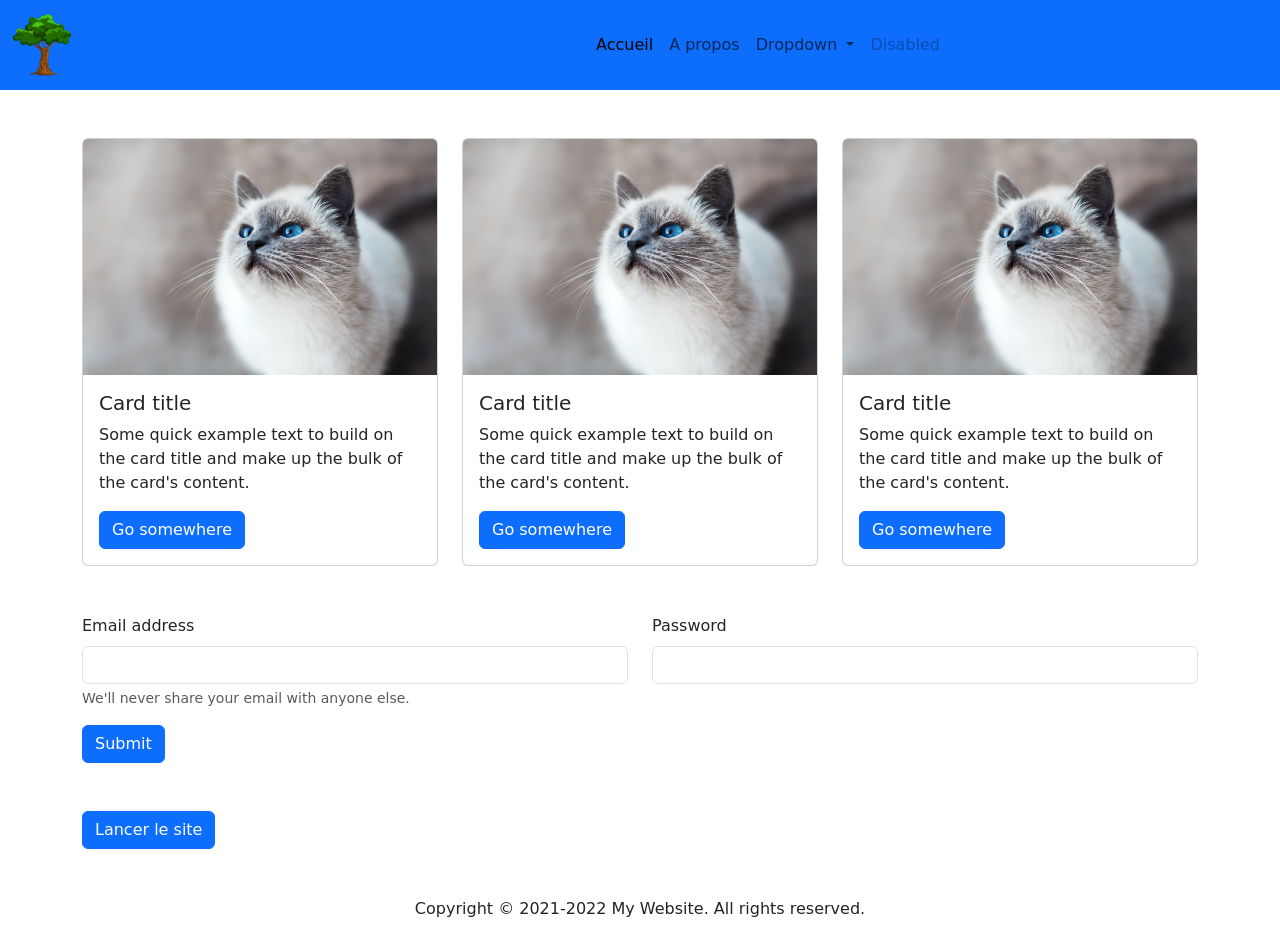
<file: accueil.html>
<!DOCTYPE html>
<html lang="en">

<head>
    <meta charset="UTF-8">
    <meta name="viewport" content="width=device-width, initial-scale=1.0">
    <title>Accueil</title>
    <link rel="stylesheet" href="boostrap/css/bootstrap.min.css">
</head>

<body>

    <header>
        <nav class="navbar navbar-expand-lg bg-primary">
            <div class="container-fluid">
                <a class="navbar-brand" href="#">
                    <img class="w-25" src="images/tree.png" alt="Logo">
                </a>
                <button class="navbar-toggler" type="button" data-bs-toggle="collapse"
                    data-bs-target="#navbarSupportedContent" aria-controls="navbarSupportedContent"
                    aria-expanded="false" aria-label="Toggle navigation">
                    <span class="navbar-toggler-icon"></span>
                </button>
                <div class="collapse navbar-collapse justify-content-center" id="navbarSupportedContent">
                    <ul class="navbar-nav">
                        <li class="nav-item">
                            <a class="nav-link active" aria-current="page" href="#">Accueil</a>
                        </li>
                        <li class="nav-item">
                            <a class="nav-link" href="#">A propos</a>
                        </li>
                        <li class="nav-item dropdown">
                            <a class="nav-link dropdown-toggle" href="#" role="button" data-bs-toggle="dropdown"
                                aria-expanded="false">
                                Dropdown
                            </a>
                            <ul class="dropdown-menu">
                                <li><a class="dropdown-item" href="#">Action</a></li>
                                <li><a class="dropdown-item" href="#">Another action</a></li>
                                <li>
                                    <hr class="dropdown-divider">
                                </li>
                                <li><a class="dropdown-item" href="#">Something else here</a></li>
                            </ul>
                        </li>
                        <li class="nav-item">
                            <a class="nav-link disabled" aria-disabled="true">Disabled</a>
                        </li>
                    </ul>
                </div>
            </div>
        </nav>
    </header>

    <main>

        <div class="container mt-5">
            <div class="row mb-5">
                <div class="col-md-4 col-sm-6 col-6">
                    <div class="card">
                        <img src="images/chat-2.jpg" class="card-img-top" alt="...">
                        <div class="card-body">
                            <h5 class="card-title">Card title</h5>
                            <p class="card-text">Some quick example text to build on the card title and make up the bulk
                                of
                                the card's
                                content.</p>
                            <a href="#" class="btn btn-primary">Go somewhere</a>
                        </div>
                    </div>
                </div>

                <div class="col-md-4 col-sm-6 col-6">
                    <div class="card">
                        <img src="images/chat-2.jpg" class="card-img-top" alt="...">
                        <div class="card-body">
                            <h5 class="card-title">Card title</h5>
                            <p class="card-text">Some quick example text to build on the card title and make up the bulk
                                of
                                the card's
                                content.</p>
                            <a href="#" class="btn btn-primary">Go somewhere</a>
                        </div>
                    </div>
                </div>

                <div class="col-md-4 col-sm-6 col-6">
                    <div class="card">
                        <img src="images/chat-2.jpg" class="card-img-top" alt="...">
                        <div class="card-body">
                            <h5 class="card-title">Card title</h5>
                            <p class="card-text">Some quick example text to build on the card title and make up the bulk
                                of
                                the card's
                                content.</p>
                            <a href="#" class="btn btn-primary">Go somewhere</a>
                        </div>
                    </div>
                </div>
            </div>

            <form>
                <div class="row">
                    <div class="col-md-6 col-12">
                        <div class="mb-3">
                            <label for="exampleInputEmail1" class="form-label">Email address</label>
                            <input type="email" class="form-control" id="exampleInputEmail1"
                                aria-describedby="emailHelp">
                            <div id="emailHelp" class="form-text">We'll never share your email with anyone else.</div>
                        </div>
                    </div>

                    <div class="col-md-6 col-12">
                        <div class="mb-3">
                            <label for="exampleInputPassword1" class="form-label">Password</label>
                            <input type="password" class="form-control" id="exampleInputPassword1">
                        </div>
                    </div>
                </div>
                <button type="submit" class="btn btn-primary">Submit</button>
            </form>

            <!-- Button trigger modal -->
            <button type="button" class="btn btn-primary mt-5 mb-5" data-bs-toggle="modal" data-bs-target="#exampleModal ">
                Lancer le site
            </button>

            <!-- Modal -->
            <div class="modal fade" id="exampleModal" tabindex="-1" aria-labelledby="exampleModalLabel"
                aria-hidden="true">
                <div class="modal-dialog">
                    <div class="modal-content">
                        <div class="modal-header">
                            <h1 class="modal-title fs-5" id="exampleModalLabel">
                                <Modal title>
                            </h1>
                            <button type="button" class="btn-close" data-bs-dismiss="modal" aria-label="Close"></button>
                        </div>
                        <div class="modal-body">
                            Bienvenue sur mon site
                        </div>
                        <div class="modal-footer">
                            <button type="button" class="btn btn-secondary" data-bs-dismiss="modal">Close</button>
                            <button type="button" class="btn btn-primary">Save changes</button>
                        </div>
                    </div>
                </div>
            </div>

        </div>



    </main>

    <footer>
        <div class="container">
            <p class="text-center">Copyright © 2021-2022 My Website. All rights reserved.</p>
        </div>
    </footer>

    <script src="boostrap/js/bootstrap.min.js"></script>
</body>

</html>
</file>
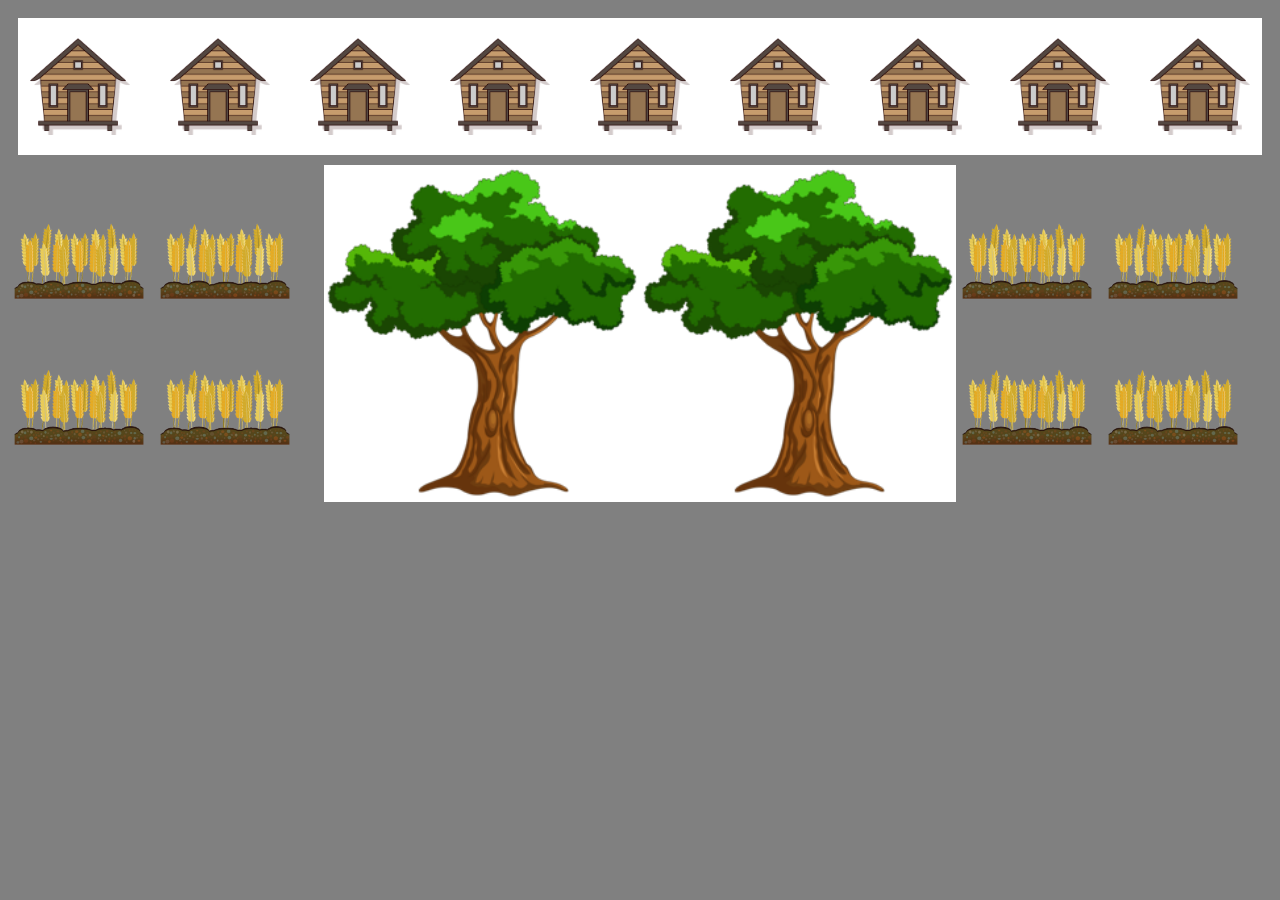
<file: arbre.html>
<!DOCTYPE html>
<html lang="en">

<head>
    <meta charset="UTF-8">
    <meta name="viewport" content="width=device-width, initial-scale=1.0">
    <title>Document</title>
    <link rel="stylesheet" href="arbre.css">
</head>

<body>
    <div class="maison">
        <img class="bg" src="images/house.png" alt="">
        <img class="bg" src="images/house.png" alt="">
        <img class="bg" src="images/house.png" alt="">
        <img class="bg" src="images/house.png" alt="">
        <img class="bg" src="images/house.png" alt="">
        <img class="bg" src="images/house.png" alt="">
        <img class="bg" src="images/house.png" alt="">
        <img class="bg" src="images/house.png" alt="">
        <img class="bg" src="images/house.png" alt="">
    </div>

    <div class="prairie">
        <div class="ble">
            <img src="images/wheat.png" alt="">
            <img src="images/wheat.png" alt="">
            <img src="images/wheat.png" alt="">
            <img src="images/wheat.png" alt="">
        </div>
        <div class="arbre">
<img src="images/tree.png" alt="">
        </div>
        <div class="arbre">
<img src="images/tree.png" alt="">
        </div>
        <div class="ble">
<img src="images/wheat.png" alt="">
<img src="images/wheat.png" alt="">
<img src="images/wheat.png" alt="">
<img src="images/wheat.png" alt="">
        </div>
    </div>


</body>

</html>
</file>
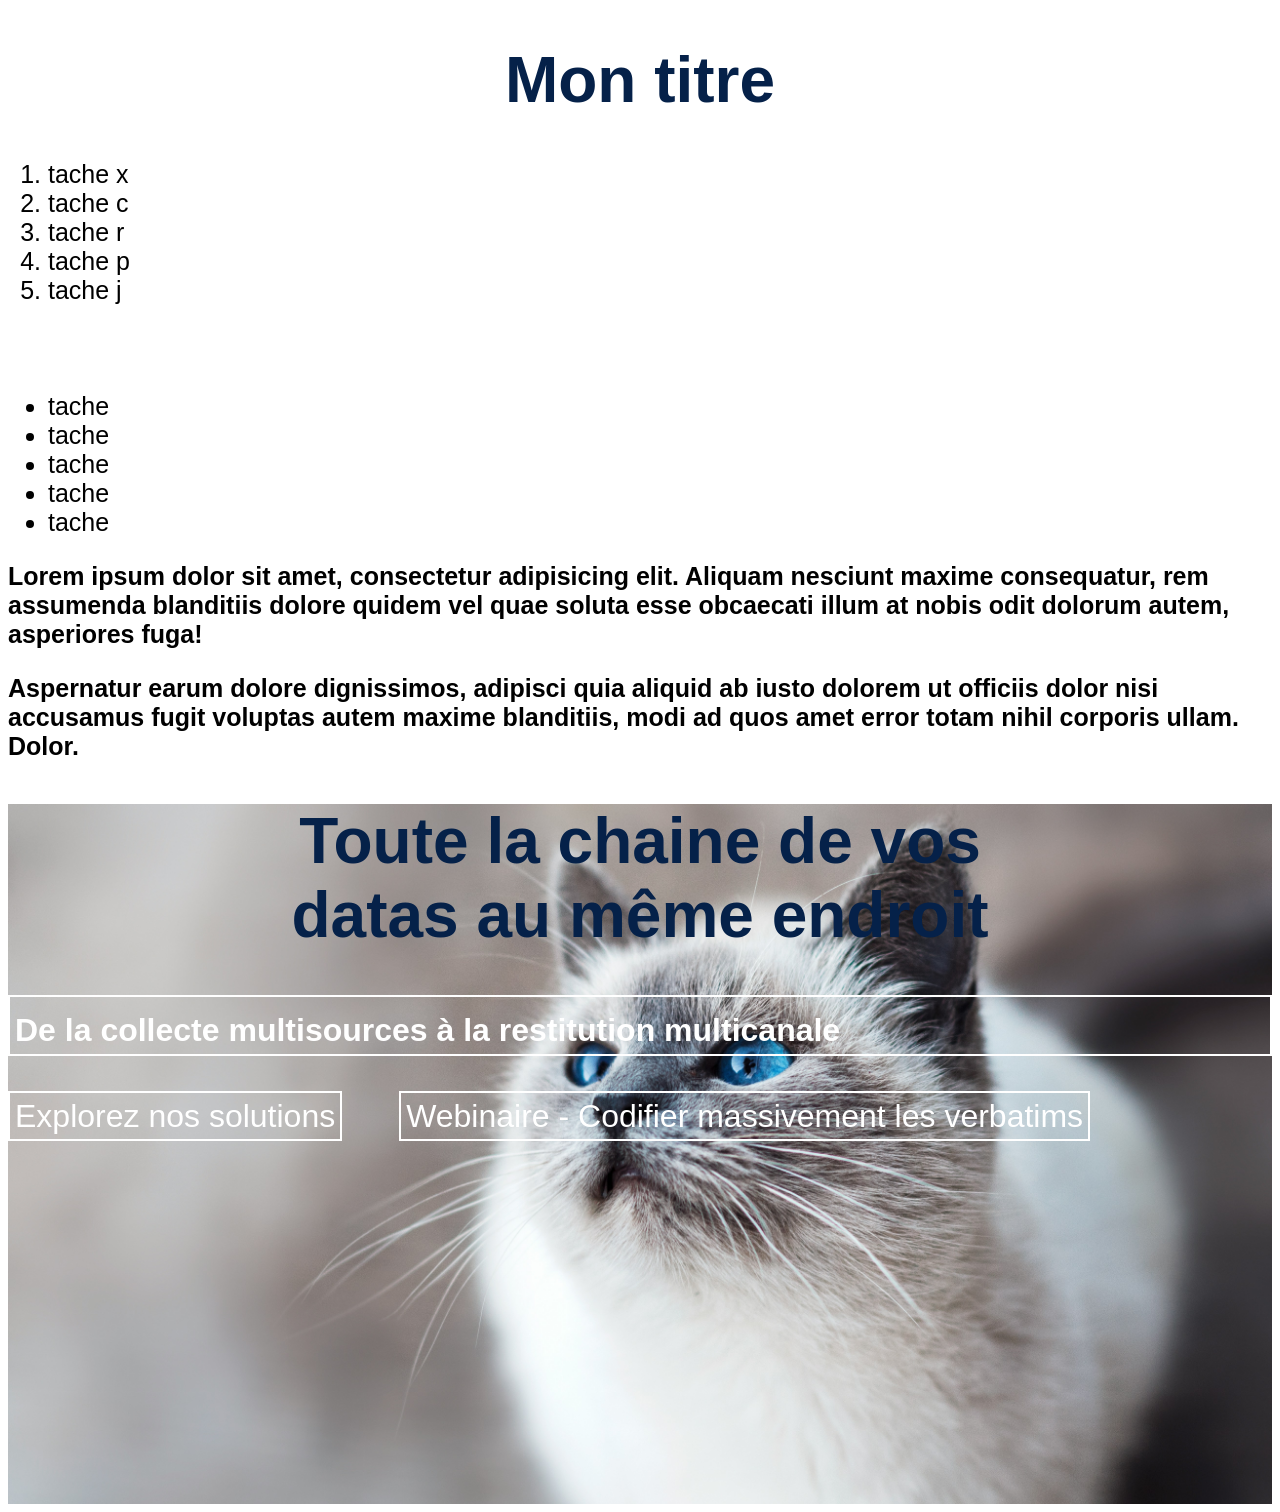
<file: exo.html>
<!DOCTYPE html>
<html lang="en">

<head>
    <meta charset="UTF-8">
    <meta name="viewport" content="width=device-width, initial-scale=1.0">
    <title>Mon exercice</title>
    <link rel="stylesheet" href="style.css">
</head>

<body>
    <h1>Mon titre</h1>
    <ol>
        <li>tache x</li>
        <li>tache c</li>
        <li>tache r</li>
        <li>tache p</li>
        <li>tache j</li>
    </ol>
    <a href="index.html">Mon menu</a>
    <ul>
        <li>tache</li>
        <li>tache</li>
        <li>tache</li>
        <li>tache</li>
        <li>tache</li>
    </ul>

    <p>Lorem ipsum dolor sit amet, consectetur adipisicing elit. Aliquam nesciunt maxime consequatur, rem assumenda
        blanditiis dolore quidem vel quae soluta esse obcaecati illum at nobis odit dolorum autem, asperiores fuga!</p>
    <p>Aspernatur earum dolore dignissimos, adipisci quia aliquid ab iusto dolorem ut officiis dolor nisi accusamus
        fugit voluptas autem maxime blanditiis, modi ad quos amet error totam nihil corporis ullam. Dolor.</p>

    <div>
        <h1>Toute la chaine de vos <br>datas au même endroit</h1>
        <h4>De la collecte multisources à la restitution multicanale</h4>
        <a href="#">Explorez nos solutions</a>
        <a href="#">Webinaire - Codifier massivement les verbatims</a>
    </div>

</body>

</html>
</file>
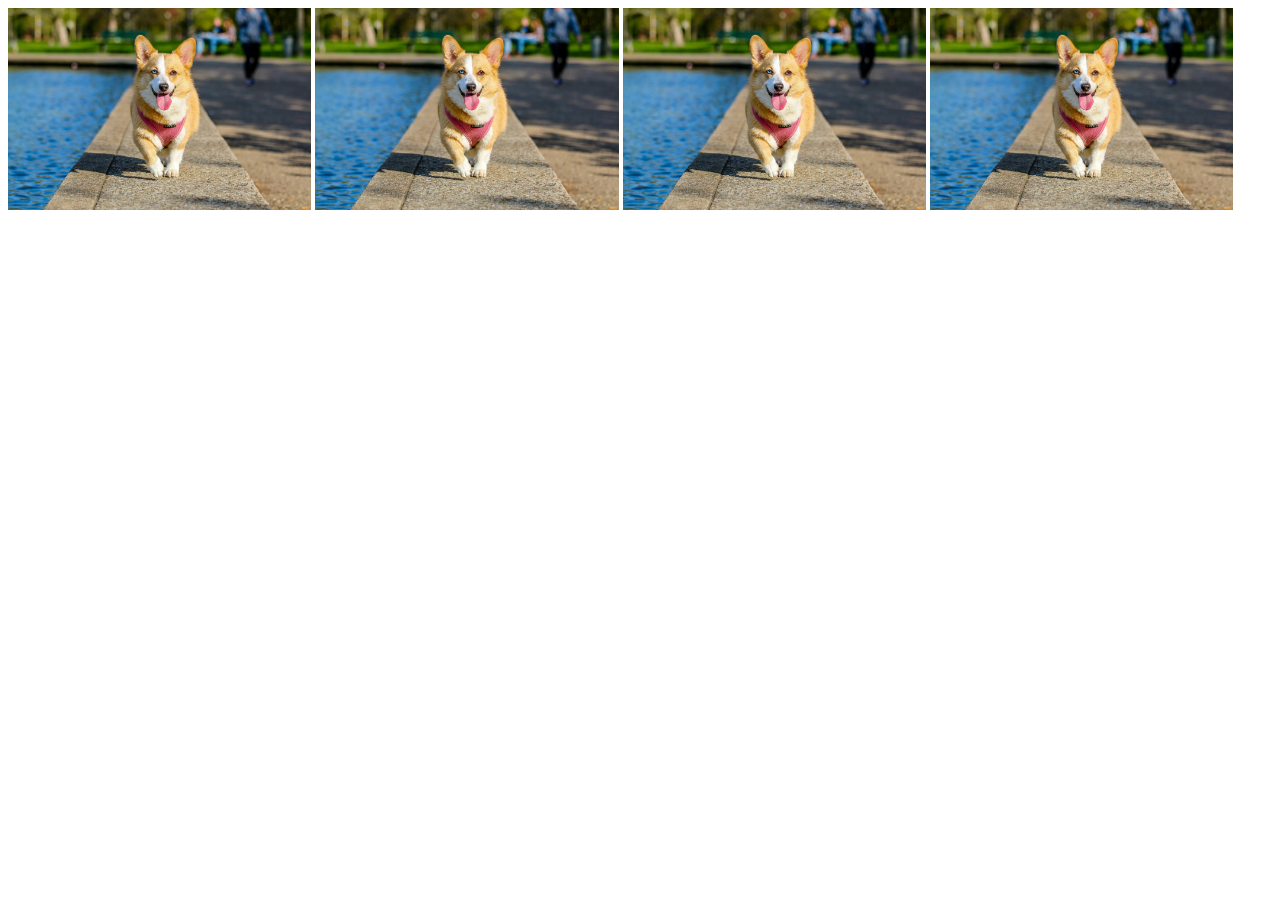
<file: media.html>
<!DOCTYPE html>
<html lang="en">
<head>
    <meta charset="UTF-8">
    <meta name="viewport" content="width=device-width, initial-scale=1.0">
    <title>Media queries</title>
    <link rel="stylesheet" href="media.css">
</head>


<body>

    <div class="grid-container">
       <img src="images/chien.jpg" alt="">
       <img src="images/chien.jpg" alt="">
        <img src="images/chien.jpg" alt="">
       <img src="images/chien.jpg" alt="">
    </div>
    
</body>


</html>
</file>
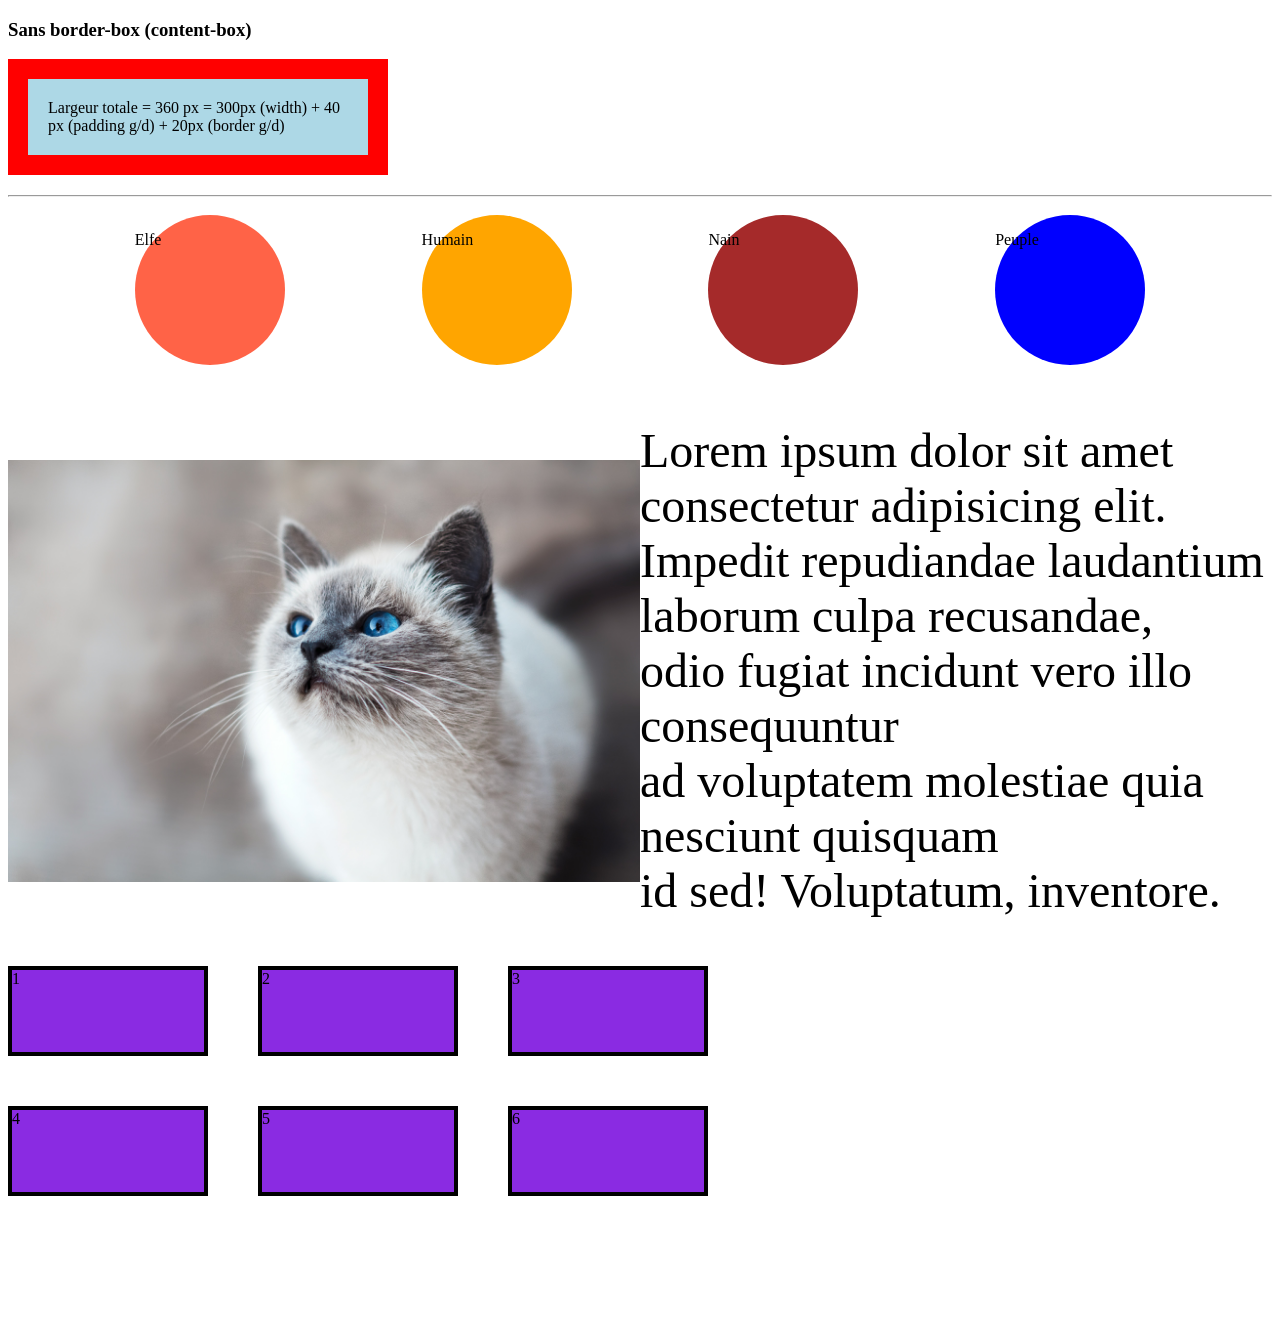
<file: services.html>
<!DOCTYPE html>
<html lang="en">

<head>
    <meta charset="UTF-8">
    <meta name="viewport" content="width=device-width, initial-scale=1.0">
    <title>Nos services</title>
    <link rel="stylesheet" href="services.css">
</head>

<body>


    <h3>Sans border-box (content-box)</h3>

    <div class="sans-border-box">
        Largeur totale = 360 px
        = 300px (width)
        + 40 px (padding g/d)
        + 20px (border g/d)
    </div>

    <hr>


    <div class="sauron">
        <div class="elfe anneau">
            <p>Elfe</p>
        </div>

        <div class="humain anneau">
            <p>Humain</p>
        </div>

        <div class="nain anneau">
            <p>Nain</p>
        </div>
        <div class="peuple anneau">
            <p>Peuple</p>
        </div>
    </div>



    <div class="countainer">
        <img src="images/chat-2.jpg" alt="chat blanc">

        <p class="bloc1">Lorem ipsum dolor sit amet consectetur adipisicing elit. <br>Impedit repudiandae laudantium
            laborum culpa
            recusandae,<br> odio fugiat incidunt vero illo consequuntur<br> ad voluptatem molestiae quia nesciunt
            quisquam<br>
            id sed! Voluptatum, inventore.</p>
    </div>

    <div class="grid-container">
        <div class="grid-items">1</div>
        <div class="grid-items">2</div>
        <div class="grid-items">3</div>
        <div class="grid-items">4</div>
        <div class="grid-items">5</div>
        <div class="grid-items">6</div>
    </div>
</body>

</html>
</file>
<file: arbre.css>
body{
    background-color: grey;
}

.maison{
    background-color: white;
    border: 10px solid;
    border-color: gray;
    display: flex;
    justify-content: center;

}

.maison img{
width: 100px;

}

.bg{
    padding: 10px;
    border-bottom: grey;
    margin: 10px;
    
}

.prairie{
    display: flex;
    align-items: center;
    justify-content: center;
}

.arbre img{
    width: 100%;
    background-color: white;
}

.ble img{
    width: 45%;
}

.arbre, .ble{
    width: 25%;
}
</file>
<file: style.css>
h1{
    color:#052149;
    font-family:"Montserrat", sans-serif;
    font-size: 64px;
    font-weight: bold;
    text-align: center;-align: center;
}

h1:hover{
    font-family: "Poppins", sans-serif;
    color:#ef7f1b;
    border: 2px solid #ef7f1b;
}

h2{
    color:#ef7f1b;
    font-family: "Montserrat", sans-serif;
    font-size: 42px;
}

body {
    background: white;
    font-family: "Montserrat", sans-serif;
    font-size: 25px;
}

p{
    color:black;
    font-weight: bold;
    font-family: "Poppins", sans-serif;
}

div{
    background: url('images/chat-2.jpg')center center/cover;
    height: 700px; 
}

a{
    font-size: 32px;
    color: white;
    text-decoration: none;
    border: 2px solid white;
    margin-right: 50px;
    padding: 5px;
}

a:hover{
    background-color: white;
    color: black;
}

h4{
   font-size: 32px;
    color: white;
    text-decoration: none;
    border: 2px solid white;
    padding-top: 15px;
    padding-bottom: 5px;
    padding-left: 5px;
    padding-right: 5px;
}

img{
    width:25%;
}

span{
    color: brown;
    font-size: 40;
}

.un{
background-color: aqua;
}

.deux{
    font-weight: bolder;
}

.trois{
   background-color: #ef7f1b; 
   font-weight: lighter;
}
</file>
<file: media.css>
/* body{
    background: url(images/chat.jpg) center center/cover;
    height: 300px;
}

@media screen and (min-width: 800px) {
    body{
    background-image: url(images/chien.jpg);
}
 
} */

/* img{
    width: 75%;
}

@media screen and (min-width: 800px) {
   img{
    width: 50%;
   }
}

@media screen and (max-width: 400px) {
   img{
    width: 25%;
   }
} */
 



img{
width: 24%;
} 

@media screen and (max-width: 800px) {
   img{
    width: 49%;
   }
}

@media screen and (max-width: 400px) {
   img{
    width: 100%;
   }
}
</file>
<file: services.css>
.sans-border-box{
    width: 300px;
    padding: 20px;
    border: 20px solid red;
    background-color: lightblue;
    margin-bottom: 20px;
}

.sauron{
    display: flex;
    justify-content: space-evenly;
    flex-wrap: wrap;

}

.anneau{
    width: 150px;
   height: 150px;
   margin: 10px;
   border-radius: 100%;
}

.elfe{
    background-color: tomato;
}

.humain{
    background-color: orange;
}

.nain{
    background-color: brown;
}

.peuple{
    background-color: blue;
}

.countainer{
    display: flex;
    align-items: center;
}

img{
    width: 50%;
}

.bloc1{
    width: 50%;
    font-size: 48px;
}

.grid-container{
display: grid;
    grid-template-columns: 200px 200px 200px;
    grid-template-rows: 90px 90px 90px;
    gap: 50px
}

.grid-items{
    background-color: blueviolet;
    border: 4px solid ;
}
</file>
